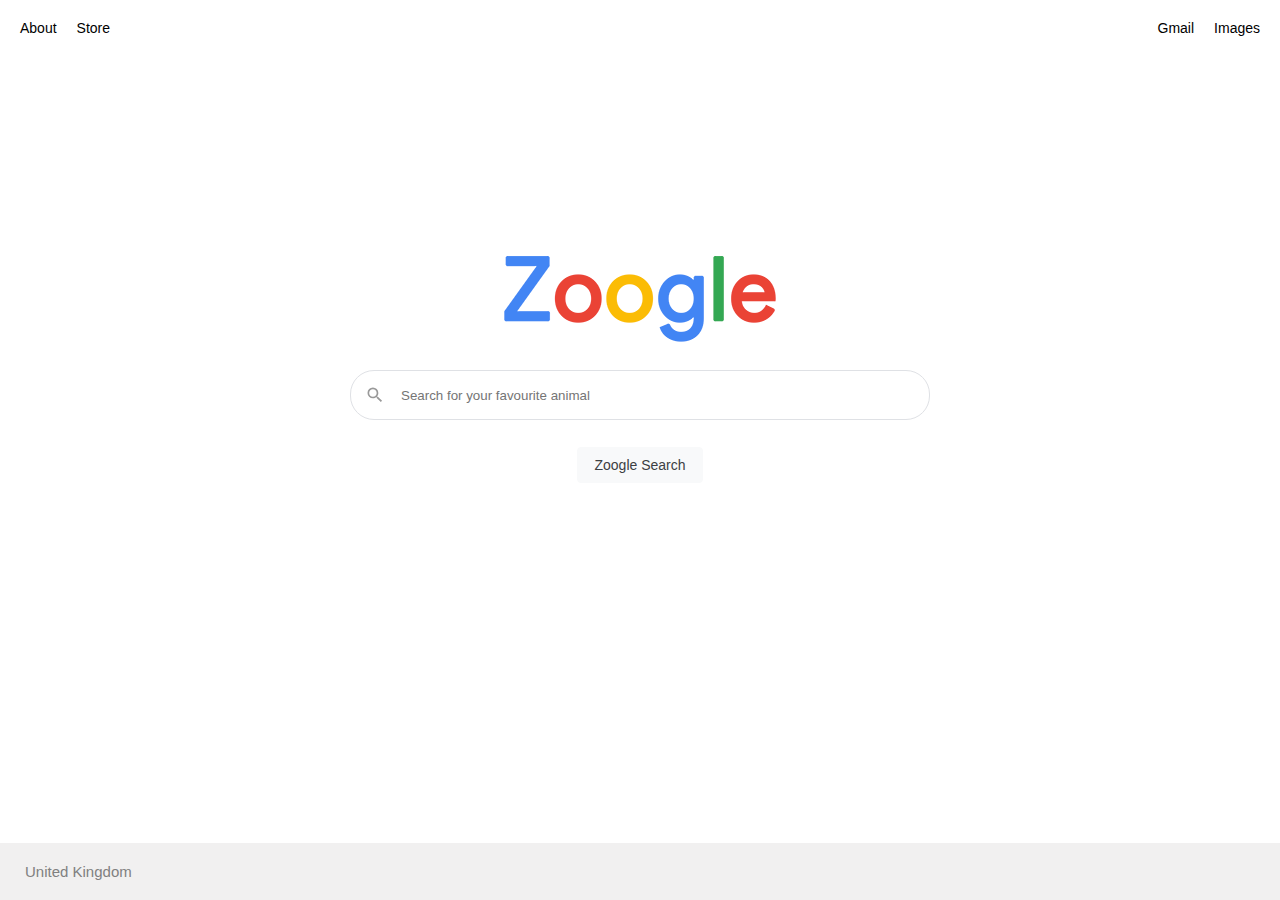
<file: index.html>
<!DOCTYPE html>
<html lang="en">
  <head>
    <meta charset="UTF-8" />
    <meta http-equiv="X-UA-Compatible" content="IE=edge" />
    <meta name="viewport" content="width=device-width, initial-scale=1.0" />
    <title>Zoogle - Animals search website</title>
    <link rel="stylesheet" href="css/style.css" />
  </head>
  <body class="search">
    <section class="content">
      <header>
        <nav>
          <ul>
            <li><a href="https://about.google.com">About</a></li>
            <li><a href="https://store.google.com">Store</a></li>
          </ul>
        </nav>
        <nav>
          <ul>
           
            <li><a href="https://mail.google.com/">Gmail</a></li>
            <li><a href="https://www.google.co.uk/images">Images</a></li>
          </ul>
        </nav>
      </header>
      
      <main>
        <img src="images/zoogle-logo.png" alt="zoogle logo">
        <form method="GET" action="result.html"> 
          <input name="q" type="search"  placeholder="Search for your favourite animal" />
          <button type="submit">Zoogle Search</button>
  
      </main>
    </section>
    


    <footer>
      <p>United Kingdom</p>
    </footer>


  </body>
</html>
</file>
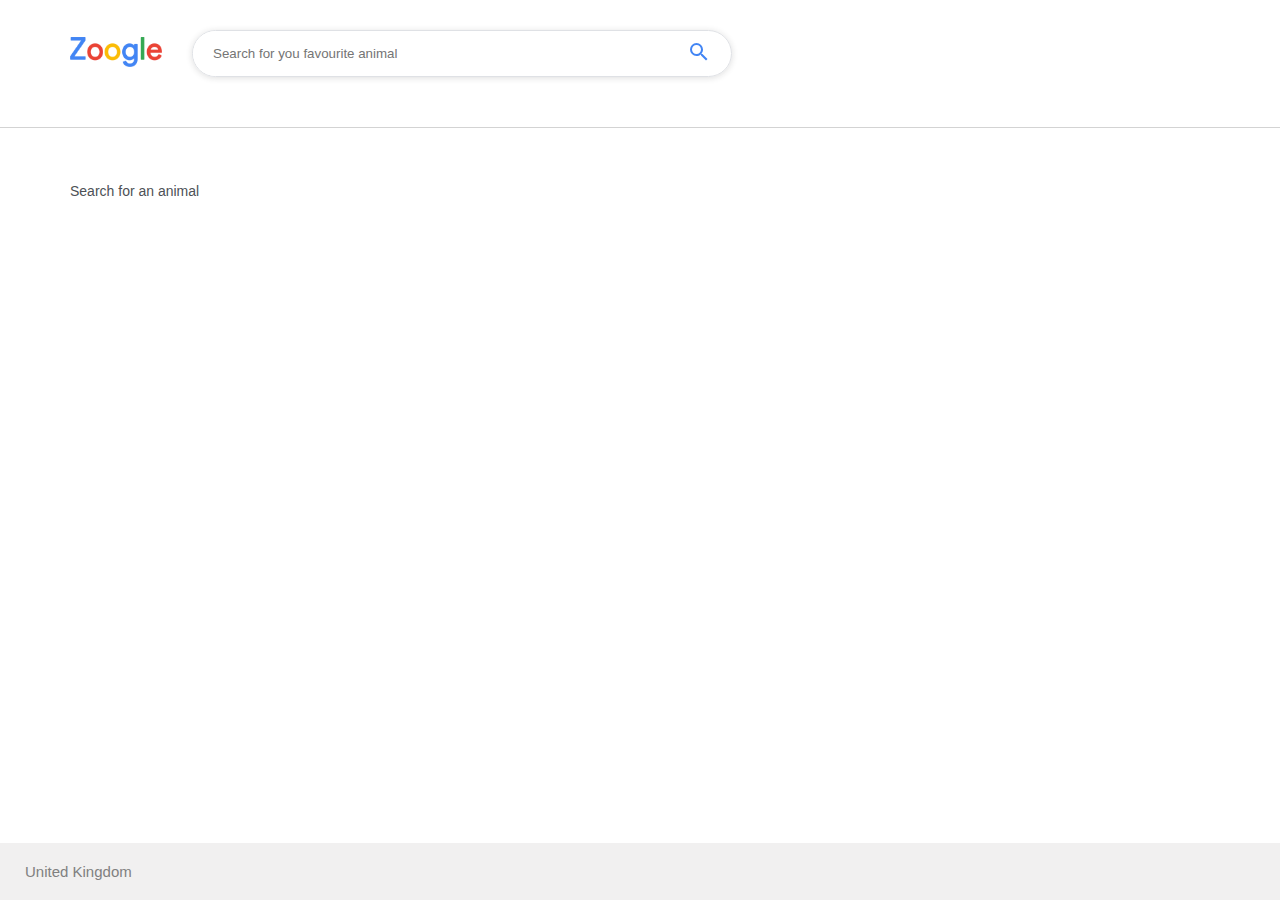
<file: result.html>
<!DOCTYPE html>
<html lang="en">
  <head>
    <meta charset="UTF-8" />
    <meta http-equiv="X-UA-Compatible" content="IE=edge" />
    <meta name="viewport" content="width=device-width, initial-scale=1.0" />
    <title>zoogle - animal search results</title>
    <link rel="stylesheet" href="css/style.css" />
  </head>
  <body class="result">
    <section class="content">
      <header>
        <a href="./"><img src="images/zoogle-logo.png" alt="" /></a>
        <form method="GET" action="./result.html">
          <input
            name="q"
            type="search"
            placeholder="Search for you favourite animal"
            id="search"
          />
          <button type="submit">
            <svg
              xmlns="http://www.w3.org/2000/svg"
              width="24"
              height="24"
              fill="#999999"
            >
              <path
                d="M9.5 3A6.5 6.5 0 0 1 16 9.5c0 1.61-.59 3.09-1.56 4.23l.27.27h.79l5 5-1.5 1.5-5-5v-.79l-.27-.27C12.59 15.41 11.11 16 9.5 16A6.5 6.5 0 0 1 3 9.5 6.5 6.5 0 0 1 9.5 3m0 2C7 5 5 7 5 9.5S7 14 9.5 14 14 12 14 9.5 12 5 9.5 5Z"
              />
            </svg>
          </button>
        </form>
      </header>
      <section class="wrapper">
        <main>
          <section class="animals-list"></section>
        </main>

        <aside></aside>
      </section>
    </section>

    <footer>
      <p>United Kingdom</p>
    </footer>

    <script src="scripts/script.js"></script>
  </body>
</html>
</file>
<file: css/style.css>
/*
reset 

*/
*,
*::before,
*::after {
  box-sizing: border-box;
}
/*
sticky footer 
*/
html,
body {
  height: 100%;
}
body {
  margin: 0px;
  padding: 0;
  display: flex;
  flex-direction: column;
  font-family: Arial, Helvetica, sans-serif;
}
section.content {
  flex: 1 0 auto;
}
footer {
  flex-shrink: 0;
  background-color: rgb(241, 240, 240);
  font-size: 15px;
  padding: 5px 25px;
}

footer p {
  color: grey;
}

/*
DO NOT TOUCH ABOVE STYLES
*/

/*
variables
*/
:root {
  --link-blue: #1a0dab;
  --lightgrey: #4d5156;
}

/*
search page header
*/

.search header {
  display: flex;
  justify-content: space-between;
}

.search header a {
  text-decoration: none;
  color: black;
}

.search header a:hover {
  text-decoration: underline;
}

.search header ul {
  margin: 10px;
  padding: 0;
  list-style: none;
  display: flex;
  justify-content: space-between;
}

.search header li {
  padding: 10px;
  font-size: 14px;
}

/*
search page main
*/

.search main {
  display: flex;
  flex-direction: column;
  align-items: center;
  padding-top: 200px;
}

.search form {
  width: 100%;
  padding: 0 1.5rem;
  display: grid;
  place-items: center;
}

.search input {
  border: 0;
  height: 50px;
  padding: 14px 14px 14px 50px;
  max-width: 580px;
  width: 100%;
  border-radius: 24px;
  border: 1px solid #dfe1e5;
  margin: 28px 0 16px;
  background: #ffffff url("../images/search.svg") no-repeat 14px center;
  background-size: 20px 20px;
}

.search input:focus {
  outline: 0;
}
.search input:hover {
  box-shadow: 0 1px 6px rgb(32 33 36 / 28%);
}

.search img {
  width: 100%;
  max-width: 272px;
}

.search button[type="submit"] {
  background-color: #f8f9fa;
  border: 1px solid #f8f9fa;
  border-radius: 4px;
  color: #3c4043;
  font-size: 14px;
  margin: 11px 4px;
  padding: 0 16px;
  line-height: 27px;
  height: 36px;
  min-width: 54px;
  text-align: center;
  cursor: pointer;
  user-select: none;
}

.search button[type="submit"]:hover {
  box-shadow: 0 1px 1px rgb(0 0 0 / 10%);
  background-color: #f8f9fa;
  border: 1px solid #dadce0;
  color: #202124;
}

/*
result page header
*/

.result header {
  display: flex;
  flex-direction: row;
  padding: 30px 40px 0 30px;
  align-items: center;
}

@media (min-width: 1000px) {
  .result header {
    padding: 30px 40px 0 70px;
  }
}

.result header a {
  padding-right: 30px;
}

.result header img {
  width: 92px;
  height: 30px;
}

.result header form {
  border: 0;

  width: 100%;
  max-width: 540px;
  width: 100%;
  border-radius: 24px;
  border: 1px solid #dfe1e5;
  box-shadow: 0 1px 6px rgb(32 33 36 / 15%);
  display: flex;
  flex-direction: row;
  align-items: center;
  padding-right: 15px;
}

.result header input {
  border: none;
  border-radius: 24px;
  width: 100%;
  padding: 15px 0px 15px 20px;
}

.result header input:focus {
  outline: 0;
}

.result header button {
  border: none;
  background-color: transparent;
  width: 35px;
  cursor: pointer;
}

.result header button svg {
  fill: #4285f4;
}

/*
result main
*/

.result main .animals-list {
  width: 100%;
  max-width: 900px;
  padding: 50px 30px 0;
}

@media (min-width: 1000px) {
  .result main .animals-list {
    padding: 50px 70px 0;
  }
}

.result main h3 {
  margin: 0;
}

.result main a {
  text-decoration: none;
  color: var(--link-blue);
  font-weight: normal;
  font-size: 20px;
}

.result main h3 a:hover {
  text-decoration: underline;
}

.result main p {
  margin: 5px 0px 30px 0;
  font-size: 14px;
  color: var(--lightgrey);
}

/*
result wrapper
*/

.result .wrapper {
  display: flex;
  width: 100%;
  background-color: transparent;
  border-top: 1px solid lightgray;
  margin-top: 50px;
}

/*
result wrapper aside
*/

.result .wrapper aside {
  display: none;
}

.result .wrapper aside h3 {
  margin: 5px 0 0px 0;
  color: black;
  font-size: 30px;
}
.result h3 {
  font-weight: normal;
}
.result .wrapper aside p {
  color: var(--lightgrey);
  font-size: 14px;
}

.result .spacing {
  padding: 20px;
}

@media (min-width: 1000px) {
  .result .wrapper aside {
    display: block;
    border: 1px solid lightgray;
    margin: 50px 40px 0 50px;
    border-radius: 15px;
    max-width: 368px;
    width: 100%;
    background-color: rgb(235, 232, 232);
    overflow: hidden;
    align-self: flex-start;
  }
  .result .wrapper aside img {
    width: 100%;
  }
}
</file>
